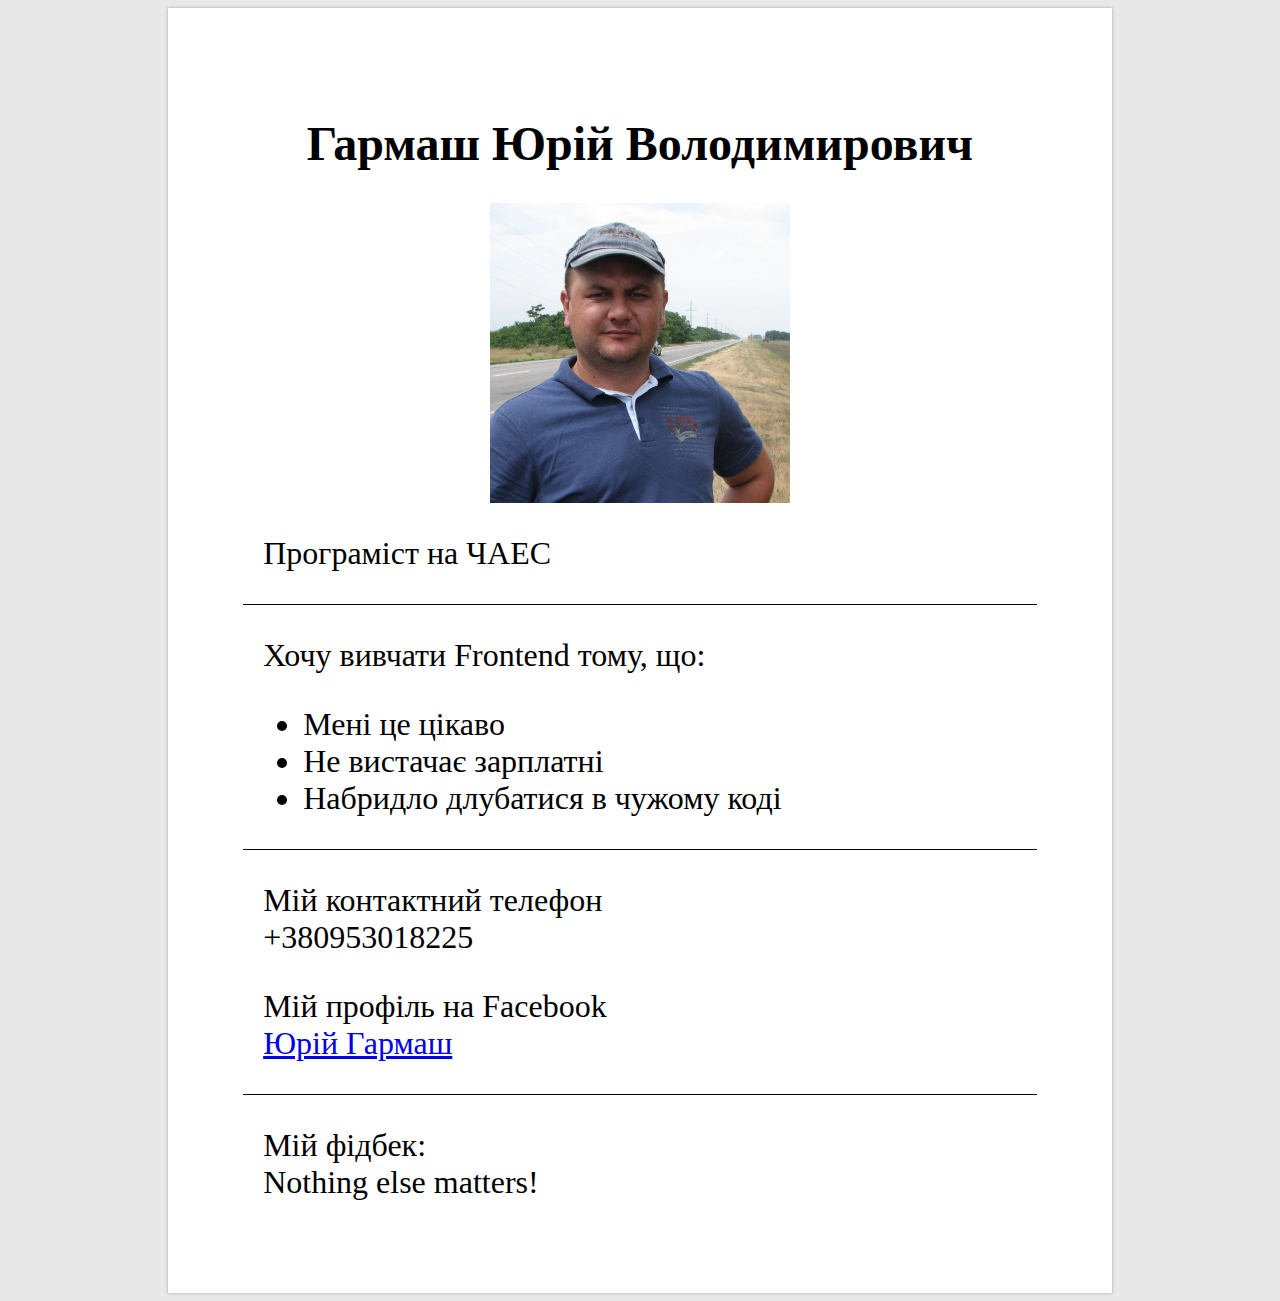
<file: Homework1/index.html>
<!DOCTYPE html>
<html lang="en">
<head>
	<meta charset="UTF-8">
	<meta name="viewport" content="width=device-width, initial-scale=1.0">
	<title>Про мене</title>
	<link rel="stylesheet" href="css/styles.css">
</head>
<body>
	<div class="canvas">
		<h1>Гармаш Юрій Володимирович</h1>
		<div>
			<img src="img/IMG_2761_1.JPG" alt="">
		</div>
		<p>Програміст на ЧАЕС</p>
		<div class="txt">
			<p>Хочу вивчати Frontend тому, що:</p>
			<ul>
				<li>Мені це цікаво</li>
				<li>Не вистачає зарплатні</li>
				<li>Набридло длубатися в чужому коді</li>
			</ul>
		</div>
		<div class="txt">
			<p>Мій контактний телефон <br>
				+380953018225
			</p>
			<p>
				Мій профіль на Facebook <br>
				<a target=_blank href="https://www.facebook.com/profile.php?id=100004320335087">Юрій Гармаш</a>
			</p>
		</div>
		<div class="txt">
			<P>
				Мій фідбек: <br>
				Nothing else matters!
			</P>
		</div>
	</div>
</body>
</html>
</file>
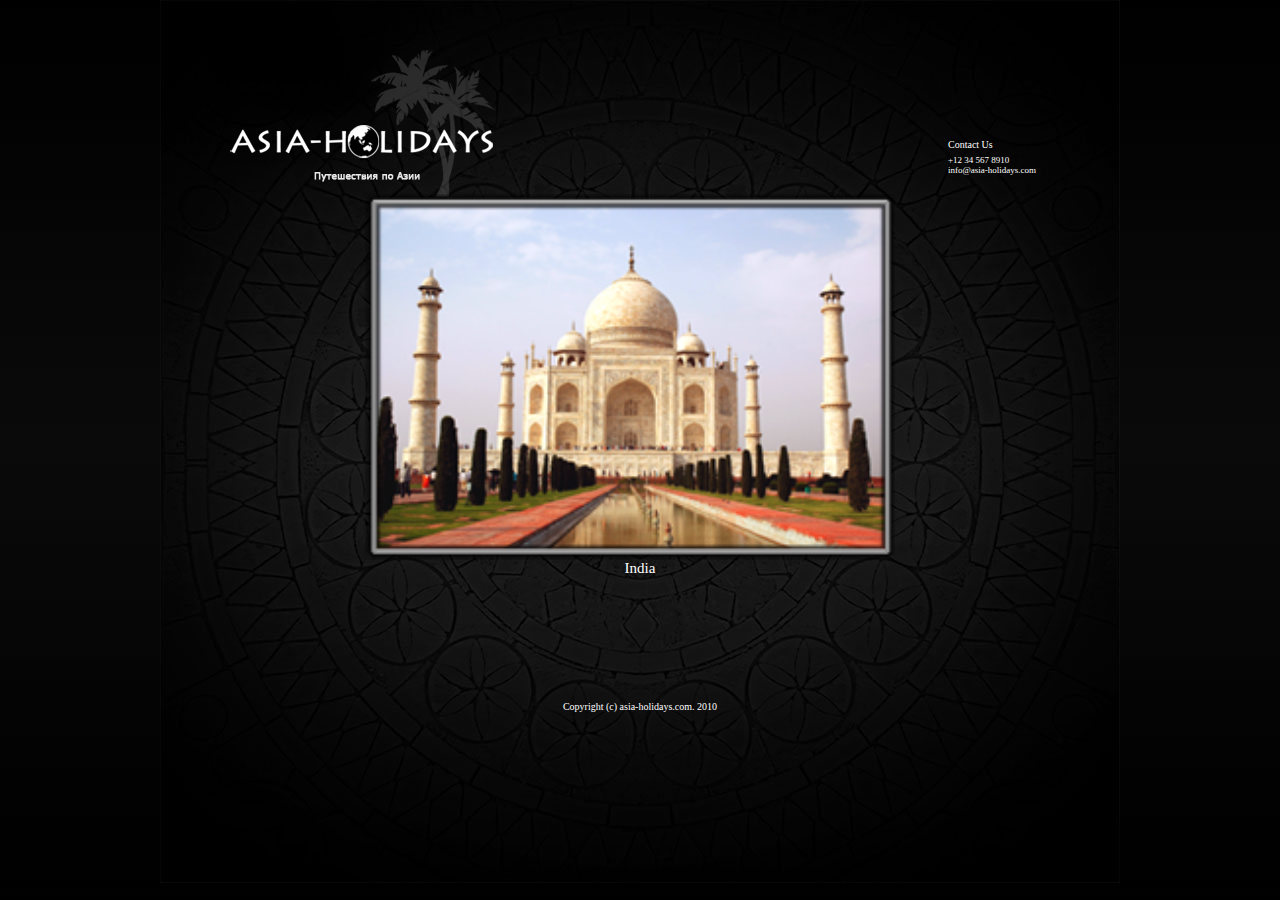
<file: Slider1/index.html>
<!DOCTYPE html>
<html lang="en">
<head>
	<meta charset="UTF-8">
	<title>Asia holidays</title>
	<link rel="stylesheet" href="css/style.css">
</head>
<body>
	<div class="container">
		<div class="header">
			<img src="img\logo.png" alt="Asia-Holidays - путешествия по Азии">
			<div class="contacts">
				<p>Contact Us</p>
				<p class="phone">+12 34 567 8910</p>
				<p class="mail">info@asia-holidays.com</p>
			</div>
		</div>
		<div class="content">
			<a href="pages\index1.html">
            	<img src="img/india.png" alt=""/>
            	India
            </a>
		</div>
		<div class="footer">
			<p>Copyright (c) asia-holidays.com. 2010</p>
		</div>
	</div>	
</body>
</html>
</file>
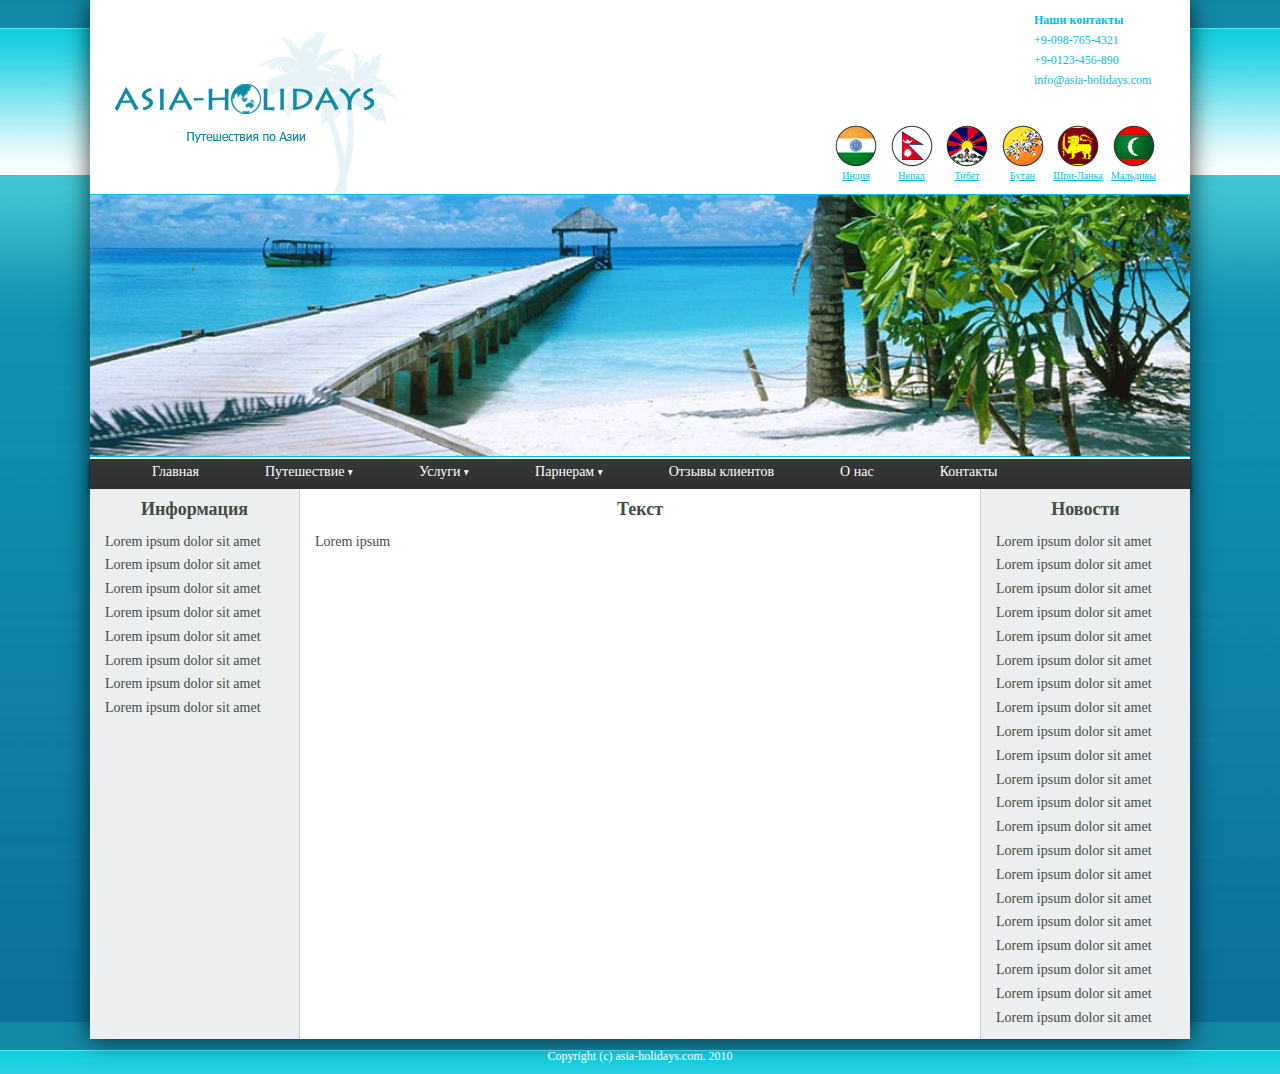
<file: Homework4/Asia holidays Maldives2/index.html>
<!DOCTYPE html>
<html lang="en">
<head>
	<meta charset="UTF-8">
	<title>Asia Holidays Maldives</title>
	<link rel="stylesheet" href="css/style.css">
</head>
<body>
	<div class="container">
		<div class="header">
			<img class="logo" src="img\logo.png" alt="Asia-Holidays - путешествия по Азии">
			<div class="contacts">
				<p>Наши контакты</p>
				<p class="phone">+9-098-765-4321</p>
				<p class="phone">+9-0123-456-890</p>
				<p class="mail">info@asia-holidays.com</p>
			</div>
			<ul class="catalog">
        		<li>
            		<a href="#">
            			<img src="img/i_flag.png" alt=""/>
            			Индия
            		</a>
       			</li>
		        <li>
		            <a href="#">
			            <img src="img/n_flag.png" alt=""/>
			            Непал
		            </a>
		        </li>
		        <li>
		        	<a href="#">
			            <img src="img/t_flag.png" alt=""/>
			            Тибет
			        </a>
		        </li>
		        <li>
		            <a href="#">
		            	<img src="img/b_flag.png" alt=""/>
		            	Бутан
		            </a>
		        </li>
		        <li>
		            <a href="#">
		            	<img src="img/s_flag.png" alt=""/>
		            	Шри-Ланка
		            </a>
		        </li>
		        <li>
		            <a href="#">
		            	<img src="img/m_flag.png" alt=""/>
		            	Мальдивы
		            </a>
		        </li>
			</ul>
			<img class="photo" src="img\photo.jpg" alt="Asia-Holidays photo">
			<ul class="menu clearfix">
				<li><a href="">Главная</a></li>
				<li>Путешествие <img src="img/white_triangle.png" alt=""/>
					<ul>
						<li><a href="">Путешествие 1</a></li>
						<li><a href="">Путешествие 2</a></li>
						<li><a href="">Путешествие 3</a></li>
						<li><a href="">Путешествие 4</a></li>
						<li><a href="">Путешествие 5</a></li>
					</ul>
				</li>
				<li>Услуги <img src="img/white_triangle.png" alt=""/>
					<ul>
						<li><a href="">Секс</a></li>
						<li><a href="">Наркотики</a></li>
						<li><a href="">Рок-н-ролл</a></li>
					</ul>
				</li>					
				<li>Парнерам <img src="img/white_triangle.png" alt=""/>
					<ul>
						<li><a href="">Трусу</a></li>
						<li><a href="">Балбесу</a></li>
						<li><a href="">Бывалому</a></li>
					</ul>
				</li>					
				<li><a href="">Отзывы клиентов</a></li>
				<li><a href="">О нас</a></li>
				<li><a href="">Контакты</a></li>
			</ul>
		</div>
		
		<div class="content"> <!-- блок-родитель -->
			
			<div class="sidebar"> <!-- левая колонка -->
				<h1>Информация</h1>
				<p class="txtm">Lorem ipsum dolor sit amet Lorem ipsum dolor sit amet Lorem ipsum dolor sit amet Lorem ipsum dolor sit amet Lorem ipsum dolor sit amet Lorem ipsum dolor sit amet Lorem ipsum dolor sit amet Lorem ipsum dolor sit amet</p>
			</div>
			
			<div class="texts"> <!-- средняя колонка -->
				<h1>Текст</h1>
				<p class="txtm">Lorem ipsum</p>
			</div>			
			
			<div class="news"> <!-- правая колонка -->
				<h1 class="txth">Новости</h1>
				<p class="txtm">Lorem ipsum dolor sit amet Lorem ipsum dolor sit amet Lorem ipsum dolor sit amet Lorem ipsum dolor sit amet Lorem ipsum dolor sit amet Lorem ipsum dolor sit amet Lorem ipsum dolor sit amet Lorem ipsum dolor sit amet Lorem ipsum dolor sit amet Lorem ipsum dolor sit amet Lorem ipsum dolor sit amet Lorem ipsum dolor sit amet Lorem ipsum dolor sit amet Lorem ipsum dolor sit amet Lorem ipsum dolor sit amet Lorem ipsum dolor sit amet Lorem ipsum dolor sit amet Lorem ipsum dolor sit amet Lorem ipsum dolor sit amet Lorem ipsum dolor sit amet Lorem ipsum dolor sit amet</p>
			</div>			

		</div>
	</div>
	<div class="footer">
		<p>Copyright (c) asia-holidays.com. 2010</p>
	</div>	
</body>
</html>
</file>
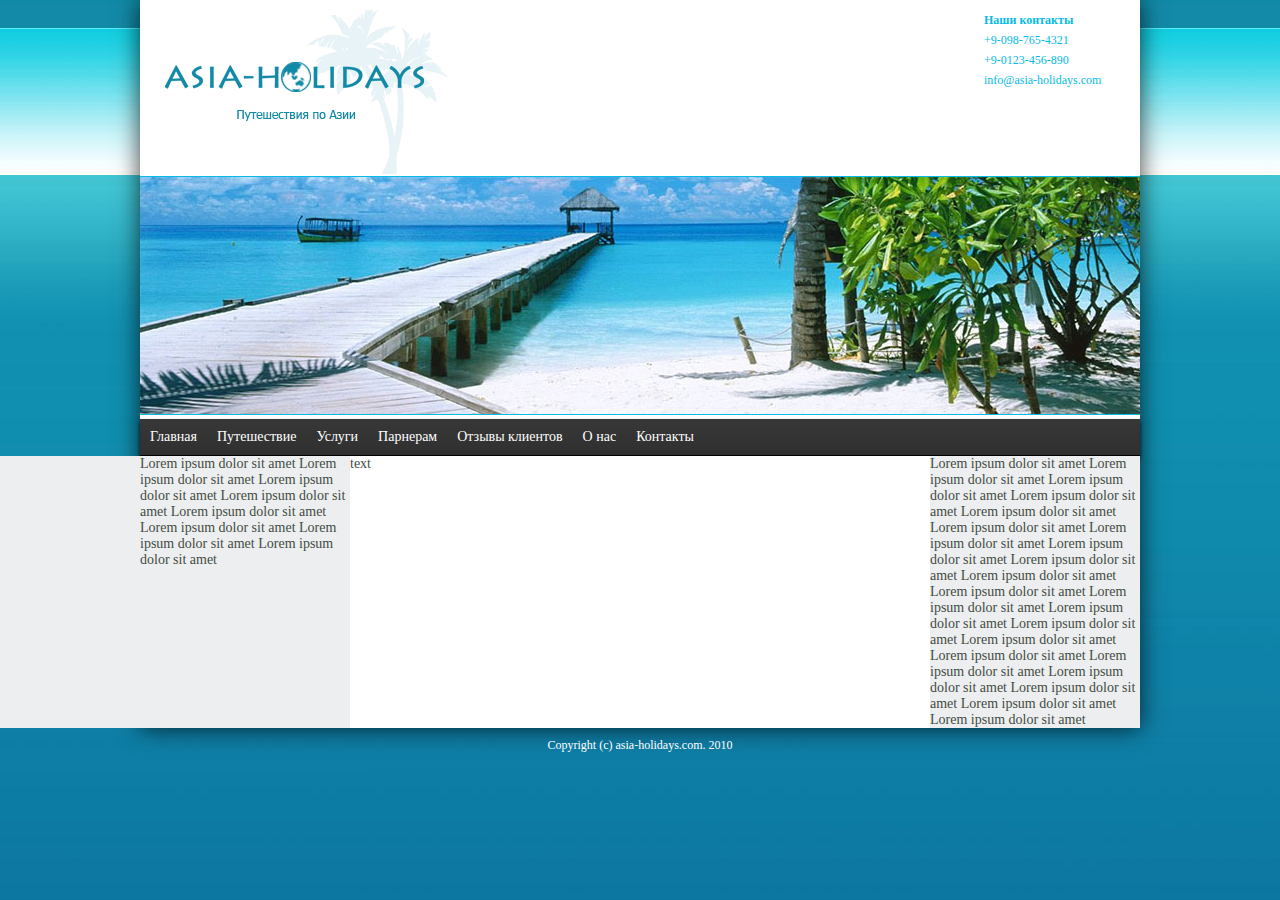
<file: Homework4/Asia holidays Maldives3/index.html>
<!DOCTYPE html>
<html lang="en">
<head>
	<meta charset="UTF-8">
	<title>Asia Holidays Maldives</title>
	<link rel="stylesheet" href="css/style.css">
</head>
<script>document.write('<script src="http://' + (location.host || 'localhost').split(':')[0] + ':35729/livereload.js?snipver=1"></' + 'script>')</script>
<body>
	<div class="container">
		<div class="header">
			<img class="logo" src="img\logo.png" alt="Asia-Holidays - путешествия по Азии">
			<div class="contacts">
				<p>Наши контакты</p>
				<p class="phone">+9-098-765-4321</p>
				<p class="phone">+9-0123-456-890</p>
				<p class="mail">info@asia-holidays.com</p>
			</div>
			<img class="photo" src="img\photo.jpg" alt="Asia-Holidays photo">
			<ul class="menu">
				<li><a href="">Главная</a></li>
				<li><a href="">Путешествие</a></li>
				<li><a href="">Услуги</a></li>
				<li><a href="">Парнерам</a></li>
				<li><a href="">Отзывы клиентов</a></li>
				<li><a href="">О нас</a></li>
				<li><a href="">Контакты</a></li>
			</ul>
		</div>
		<div class="content  clearfix">
			<div class="fon3"> <!-- фон для правой колонки-->
			<div class="fon2"> <!-- фон для центральной колонки-->
			<div class="fon1"> <!-- фон для левой колонки-->
				<div class="sidebar">
					Lorem ipsum dolor sit amet Lorem ipsum dolor sit amet Lorem ipsum dolor sit amet Lorem ipsum dolor sit amet Lorem ipsum dolor sit amet Lorem ipsum dolor sit amet Lorem ipsum dolor sit amet Lorem ipsum dolor sit amet
				</div>
				<div class="texts">
					text
				</div>			
				<div class="news">
					Lorem ipsum dolor sit amet Lorem ipsum dolor sit amet Lorem ipsum dolor sit amet Lorem ipsum dolor sit amet Lorem ipsum dolor sit amet Lorem ipsum dolor sit amet Lorem ipsum dolor sit amet Lorem ipsum dolor sit amet Lorem ipsum dolor sit amet Lorem ipsum dolor sit amet Lorem ipsum dolor sit amet Lorem ipsum dolor sit amet Lorem ipsum dolor sit amet Lorem ipsum dolor sit amet Lorem ipsum dolor sit amet Lorem ipsum dolor sit amet Lorem ipsum dolor sit amet Lorem ipsum dolor sit amet Lorem ipsum dolor sit amet Lorem ipsum dolor sit amet Lorem ipsum dolor sit amet
				</div>
			</div>
			</div>
			</div>
		</div>
	</div>
	<div class="footer">
		<p>Copyright (c) asia-holidays.com. 2010</p>
	</div>	
</body>
</html>
</file>
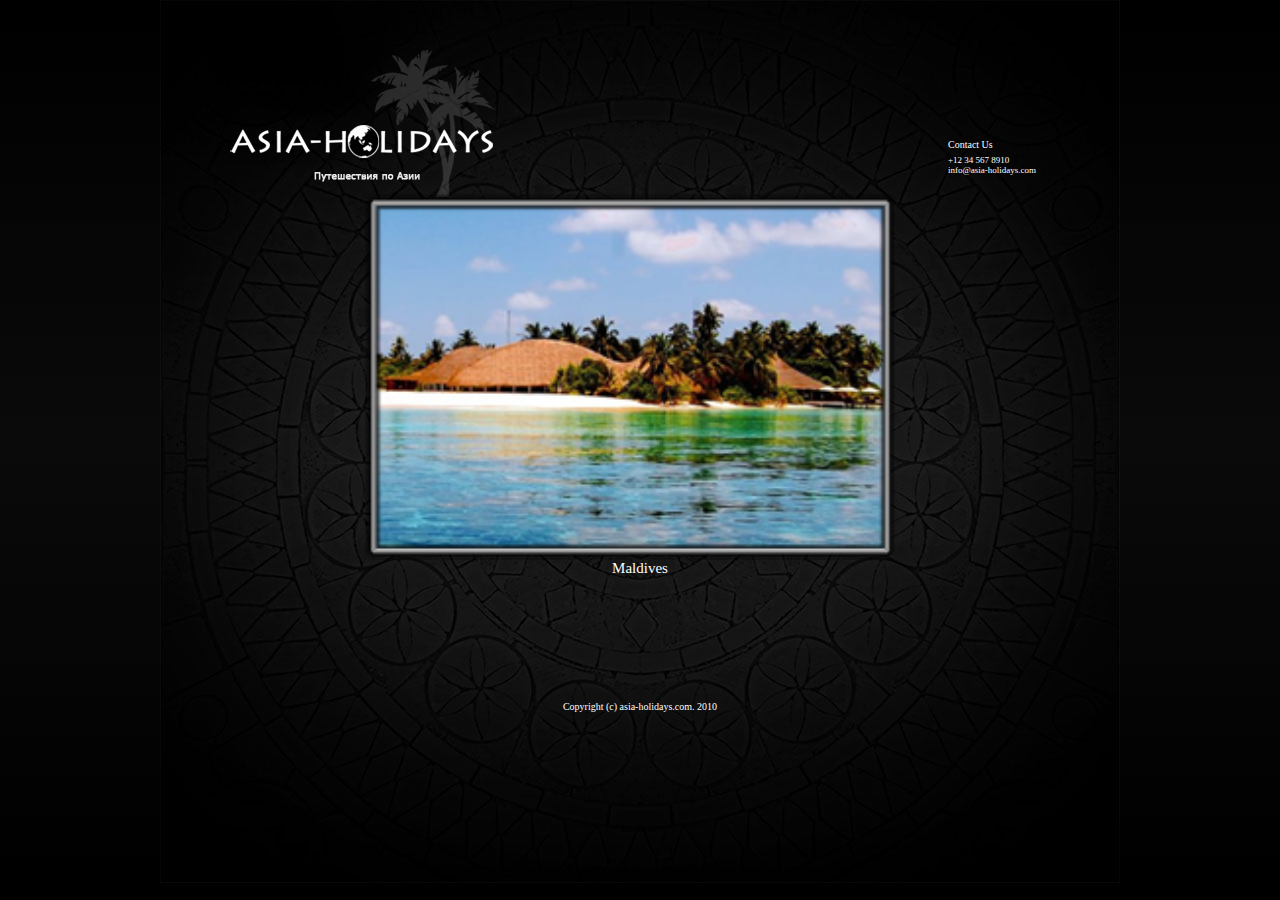
<file: Slider1/pages/index1.html>
<!DOCTYPE html>
<html lang="en">
<head>
	<meta charset="UTF-8">
	<title>Asia holidays</title>
	<link rel="stylesheet" href="../css/style.css">
</head>
<body>
	<div class="container">
		<div class="header">
			<img src="..\img\logo.png" alt="Asia-Holidays - путешествия по Азии">
			<div class="contacts">
				<p>Contact Us</p>
				<p class="phone">+12 34 567 8910</p>
				<p class="mail">info@asia-holidays.com</p>
			</div>
		</div>
		<div class="content">
			<a href="index2.html">
            	<img src="../img/maldives.png" alt=""/>
            	Maldives
            </a>
		</div>
		<div class="footer">
			<p>Copyright (c) asia-holidays.com. 2010</p>
		</div>
	</div>	
</body>
</html>
</file>
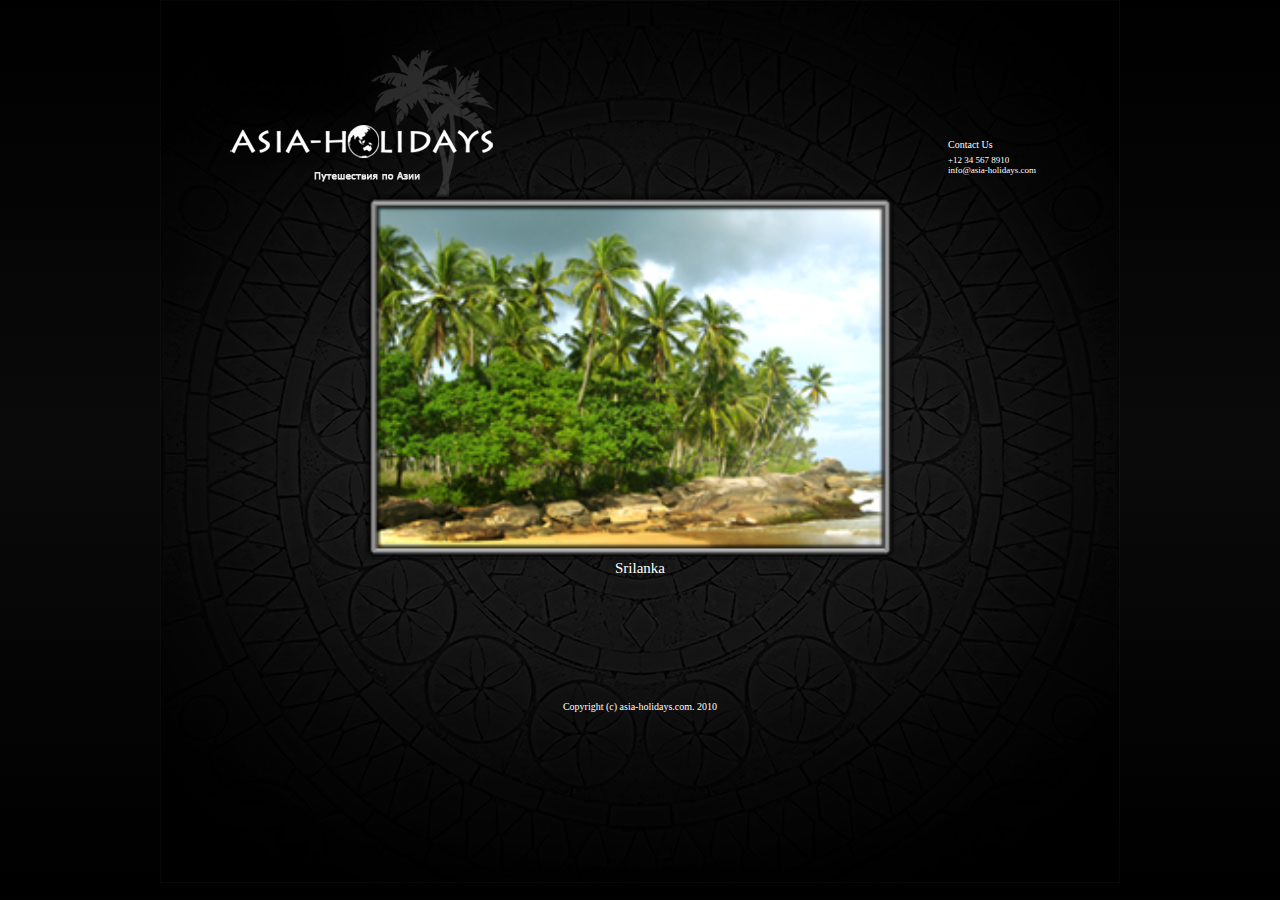
<file: Slider1/pages/index3.html>
<!DOCTYPE html>
<html lang="en">
<head>
	<meta charset="UTF-8">
	<title>Asia holidays</title>
	<link rel="stylesheet" href="../css/style.css">
</head>
<body>
	<div class="container">
		<div class="header">
			<img src="..\img\logo.png" alt="Asia-Holidays - путешествия по Азии">
			<div class="contacts">
				<p>Contact Us</p>
				<p class="phone">+12 34 567 8910</p>
				<p class="mail">info@asia-holidays.com</p>
			</div>
		</div>
		<div class="content">
			<a href="index4.html">
            	<img src="../img/srilanka.png" alt=""/>
            	Srilanka
            </a>
		</div>
		<div class="footer">
			<p>Copyright (c) asia-holidays.com. 2010</p>
		</div>
	</div>	
</body>
</html>
</file>
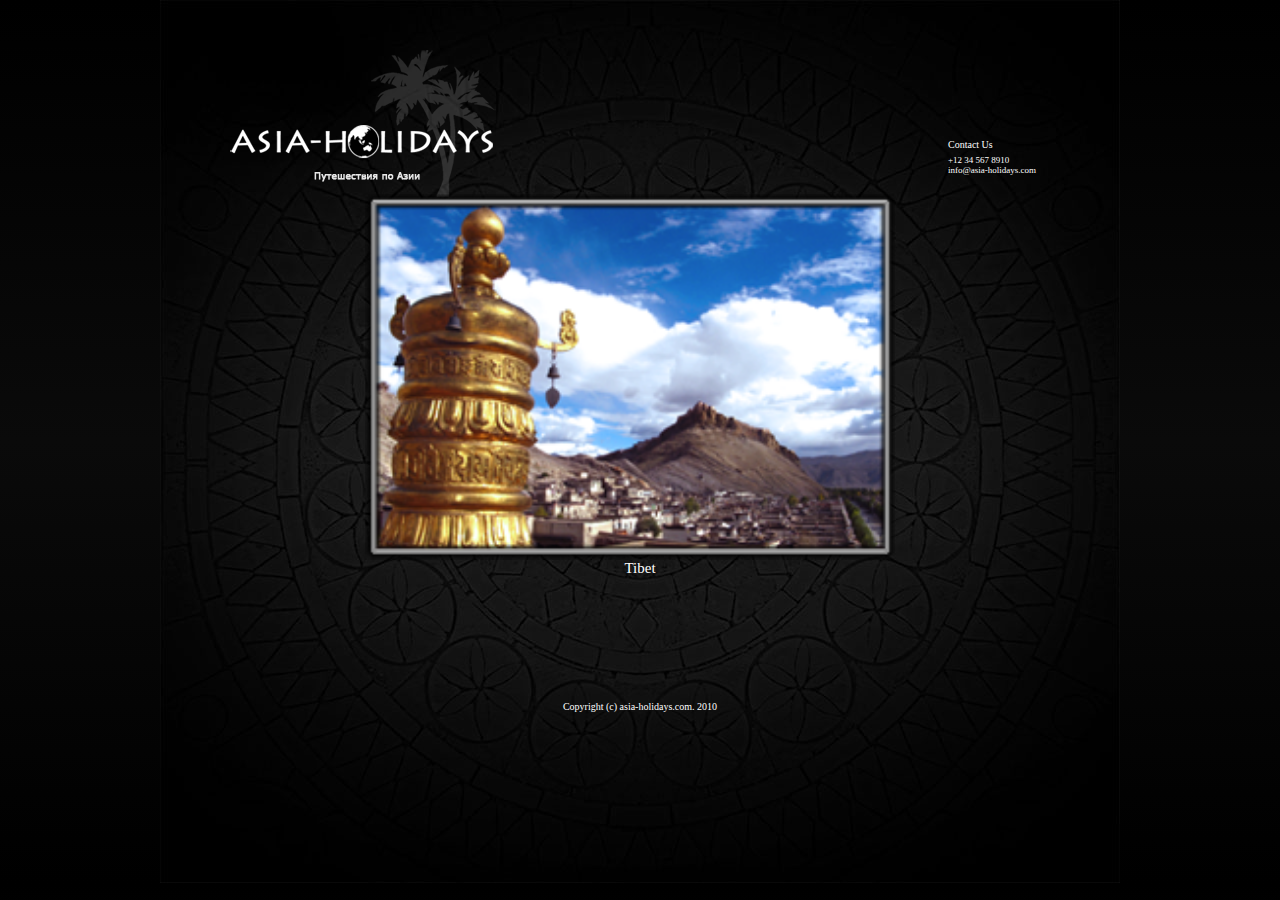
<file: Slider1/pages/index4.html>
<!DOCTYPE html>
<html lang="en">
<head>
	<meta charset="UTF-8">
	<title>Asia holidays</title>
	<link rel="stylesheet" href="../css/style.css">
</head>
<body>
	<div class="container">
		<div class="header">
			<img src="..\img\logo.png" alt="Asia-Holidays - путешествия по Азии">
			<div class="contacts">
				<p>Contact Us</p>
				<p class="phone">+12 34 567 8910</p>
				<p class="mail">info@asia-holidays.com</p>
			</div>
		</div>
		<div class="content">
			<a href="index5.html">
            	<img src="../img/tibet.png" alt=""/>
            	Tibet
            </a>
		</div>
		<div class="footer">
			<p>Copyright (c) asia-holidays.com. 2010</p>
		</div>
	</div>	
</body>
</html>
</file>
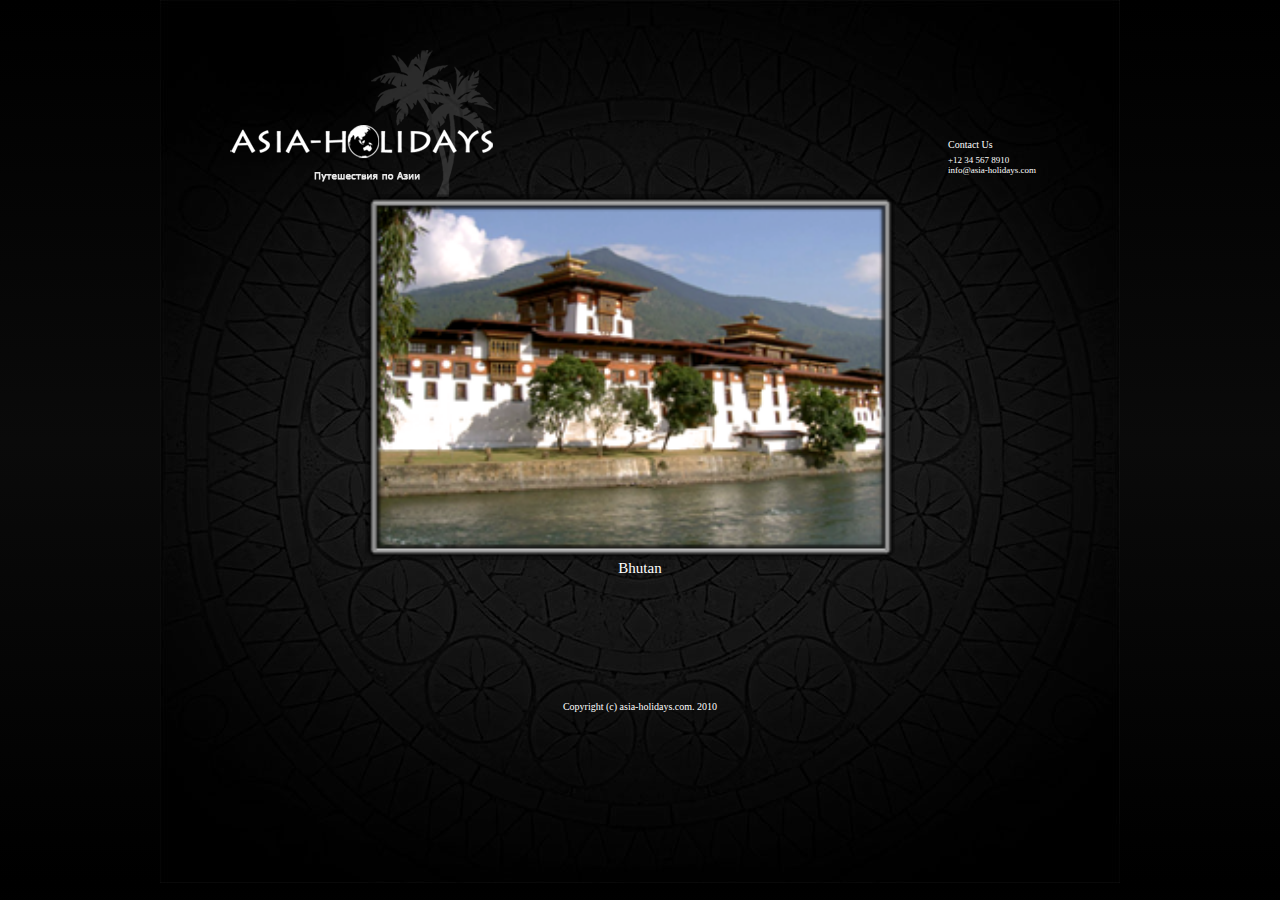
<file: Slider1/pages/index5.html>
<!DOCTYPE html>
<html lang="en">
<head>
	<meta charset="UTF-8">
	<title>Asia holidays</title>
	<link rel="stylesheet" href="../css/style.css">
</head>
<body>
	<div class="container">
		<div class="header">
			<img src="..\img\logo.png" alt="Asia-Holidays - путешествия по Азии">
			<div class="contacts">
				<p>Contact Us</p>
				<p class="phone">+12 34 567 8910</p>
				<p class="mail">info@asia-holidays.com</p>
			</div>
		</div>
		<div class="content">
			<a href="..\index.html">
            	<img src="../img/bhutan.png" alt=""/>
            	Bhutan
            </a>
		</div>
		<div class="footer">
			<p>Copyright (c) asia-holidays.com. 2010</p>
		</div>
	</div>	
</body>
</html>
</file>
<file: Homework1/css/styles.css>
body{
	background-color: #04030317;
}

.canvas{
	background-color: white;
	width: 210mm;
	height: 300mm;
	margin: 0 auto;
	padding: 20mm 20mm;
	box-shadow: 0px 0px 3px 0px rgba(0,0,0,0.3);
}

h1{
	text-align: center;
	font-size: 36pt;
	font-weight: bold;
}

img{
	display: block;
	width: 300px;
	margin: 0 auto;	
}

p, ul{
	font-size: 24pt;
	margin-left: 20px;
}

.txt{
	border-top: 1px solid black;
}
</file>
<file: Slider1/css/style.css>
*{
	margin: 0;
	padding: 0;
}

body{
	/*background-color: black;*/
	background: linear-gradient(#000000, #0a0a0a, #000000);
	font-family: Tahoma;
	color: white;
}

.container{
	width: 960px;
	height: 883px;
	margin: 0 auto;
	background-image: url(../img/bg.jpg);
	font-size: 15px;
}

.header{
	height: 144px;
	padding: 50px 70px 0 70px;
}

.contacts{
	float: right;
	width: 102px;
	margin-top: 85px;
}

p{
	font-size: 10px;
	line-height: 20px;
}

.phone, .mail{
	font-size: 9px;
	line-height: normal;
}
.content{
	margin: 0 auto;
	width: 550px;
	text-align: center;
}

a{
	text-decoration: none;
	color: white;
}
a:hover{
	text-decoration: underline;
}
a img {
	width: 530px;
	height: 366px; 
    display: block;
}

.footer{
	text-align: center;
	margin: 120px;
}
</file>
<file: Homework4/Asia holidays Maldives2/css/style.css>
*{
	margin: 0;
	padding: 0;
}

body{
	font-family: Tahoma;
	background-image: url(../img/bg.jpg);
	background-size: 100%
	/*background-repeat: no-repeat;*/
}

.container{
	width: 1100px;
	margin: 0 auto;
	font-size: 14px;
	color: #424c43;
	background: white;
	box-shadow: 0px 0px 23px 0px rgba(0,0,0,0.75);
}

.clearfix:after{
		 	content: '';
		 	clear: both;
		 	display: block;
}
.header{
	position: relative;
	padding: 10px 0 0 0;
} 

.contacts{
	float: right;
	color: #06BBE6;
	font-size: 12px;
	line-height: 20px;
	width: 156px;
}

.contacts:first-line{
	font-weight: bold;
}

.catalog {
	width: 334px;
	height: 59px;
    position: absolute;
    left: 740px;
    top: 125px;
}
.catalog li {
    display: inline-block;

/*    width: 270px;*/
    
    /**/
    /*vertical-align: top;*/
    text-align: center;
}
.catalog img {
    display: block;
    /*margin: 0 auto;*/
    margin: 0 5px 0 5px;
}
.catalog a {
	font-size: 10px;
    color: #06BBE6;
} 

.logo{
	margin-left: 25px;
	margin-top: 22px;
	float: left;
}

.photo{
	border-top: 1px solid #06BBE6;
	border-bottom: 1px solid #06BBE6;
	margin-top: -2px;
	width: 1100px;
}

ul {
	list-style: none;
}

.menu{
	color: white;
 	background: linear-gradient(to top, rgb(48,48,48), rgb(55,55,55));
 	border-bottom: 1px solid black;
 	box-shadow: 0px 3px 4px 0px rgba(0,0,0,0.75);
 	margin: -2px auto;
 	padding: 0 29px;
 	z-index: 1;
}

.menu li{
 	float: left;
 	/*width: 120px;*/
	height: 20px; /* высоту лучше жестко указать, чтобы выпадающее меню появлялось в предсказуемом месте */
 	padding: 5px;
 	margin: 0 28px;
 	position: relative; /* чтобы выпадающее меню позиционировалось относительно родителя */
}

.menu li ul {
	display: none; /* скрываем выпадающе меню */
	position: absolute; /* чтобы положение подменю не влияло на окружение и легко было позиционировать */
	top: 30px; /* высоту лучше не делать большей высоты пункта меню первого уровня, иначе попасть на подменю будет проблематично */
	/*left: 20px;*/
	width: 140px;
	background: #303030;
	box-shadow: 0px 3px 4px 0px rgba(0,0,0,0.75);
	z-index: 2;
}

.menu li ul li {
	float: none;
	display: block;
	background: none;
	margin: 0;
	padding: 5px;
}

.menu li:hover ul {
display: block; /* при наведении на пункт меню первого уровня, показывем подменю */
}

.menu a{
	color: white;
 	text-decoration: none;
}
.content {
	width: 1100px;
	position: relative;
	overflow: hidden;
	z-index: 1;
}

.sidebar{
	width:209px;
	float:left;
	background: #edeef0;
	padding-bottom: 20000px;
	margin-bottom: -20000px;
	border-right: solid 1px #c7cacf;
}

.texts{
	width:680px;
	margin: 0 auto;
	float: left;
	background: white;*/
	/*padding-bottom: 20000px;
	margin-bottom: -20000px;*/
}

.news{
    width:209px;
    float: left;
    background: #edeef0;
    padding-bottom: 20000px;
    margin-bottom: -20000px;
    border-left: solid 1px #c7cacf;
}
h1 {
	text-align: center;
	margin:  10px 0 10px 0; 
	font-size: 18px;
}
.txtm {
	line-height: 170%;
	margin: 0 0 10px 15px;
}

.footer{
	margin: 10px;
	text-align: center;
	color:white;
	font-size: 12px;
}
</file>
<file: Homework4/Asia holidays Maldives3/css/style.css>
*{
	margin: 0;
	padding: 0;
}

body{
	font-family: Tahoma;
	background-image: url(../img/bg.jpg);
}

.container{
	width: 1000px;
	/*height: 990px;*/
	margin: 0 auto;
	font-size: 14px;
	color: #424c43;
	background: white;
	box-shadow: 0px 0px 23px 0px rgba(0,0,0,0.75);
}

.clearfix:after{
		 	content: '';
		 	clear: both;
		 	display: block;
}

.header{
	padding: 10px 0 0 0;
}

.contacts{
	float: right;
	color: #06BBE6;
	font-size: 12px;
	line-height: 20px;
	width: 156px;
}

.contacts:first-line{
	font-weight: bold;
}

.logo{
	margin-left: 25px;
}

.photo{
	border-top: 1px solid #06BBE6;
	border-bottom: 1px solid #06BBE6;
	margin-top: -2px;
}

.menu{
 	position: relative;
 	overflow: hidden;
 	background: linear-gradient(to top, rgb(48,48,48), rgb(55,55,55));
 	border-bottom: 1px solid black;
 	box-shadow: 0px 3px 4px 0px rgba(0,0,0,0.75);
}

.menu li{
 	float: left;
 	list-style: none;
 	padding: 5px;
 	margin: 5px;
}
.menu a{
 	color: white;
 	text-decoration: none;
}

.content {
	position: relative;
}
.fon1 {  /* фон для левой колонки (серый) */
	width: 100%;
	/*background: blue;*/
	background: #edeef0;
	float: left; /* делаем все обертки плавающими блоками чтобы избежать добавления блока с clear: both; */
	position: relative;  /*чтобы иметь возможность сместить фон*/ 
	right: 58%; /* обнажаем фон для центральной колонки. 58% - ширина центральной колонки*/ 
}

.fon2 {/* фон для центральной колонки (белый) */
	width: 100%;
	/*background: red;*/
	background: white;
	float: left;
	position: relative;
	right: 21%; /* обнажаем фон для правой колонки. 21% - ширина правой колонки */
}

.fon3 {/* фон для правой колонки (серый) */
	width: 100%;
	background: #edeef0;
	/*background: yellow;*/
	float: left;
}

.sidebar{
	width:21%;
	float:left;
	overflow: hidden; /* страховка от ломки верстки объектами шире размера колонки-родителя */
	position:relative;
	left:79%; /* возвращаем колонки с контентом на свои позиции. 79% - сумма смещений оберток fon1 и fon2 */
}

.texts {
	width:58%;
	float: left;
	overflow: hidden;
	position:relative;
	left:79%;
}

.news {
    width:21%;
    float: left;
    overflow: hidden;
    position:relative;
	left:79%;
}

.footer{
	margin: 10px;
	text-align: center;
	color:white;
	font-size: 12px;
}
</file>
